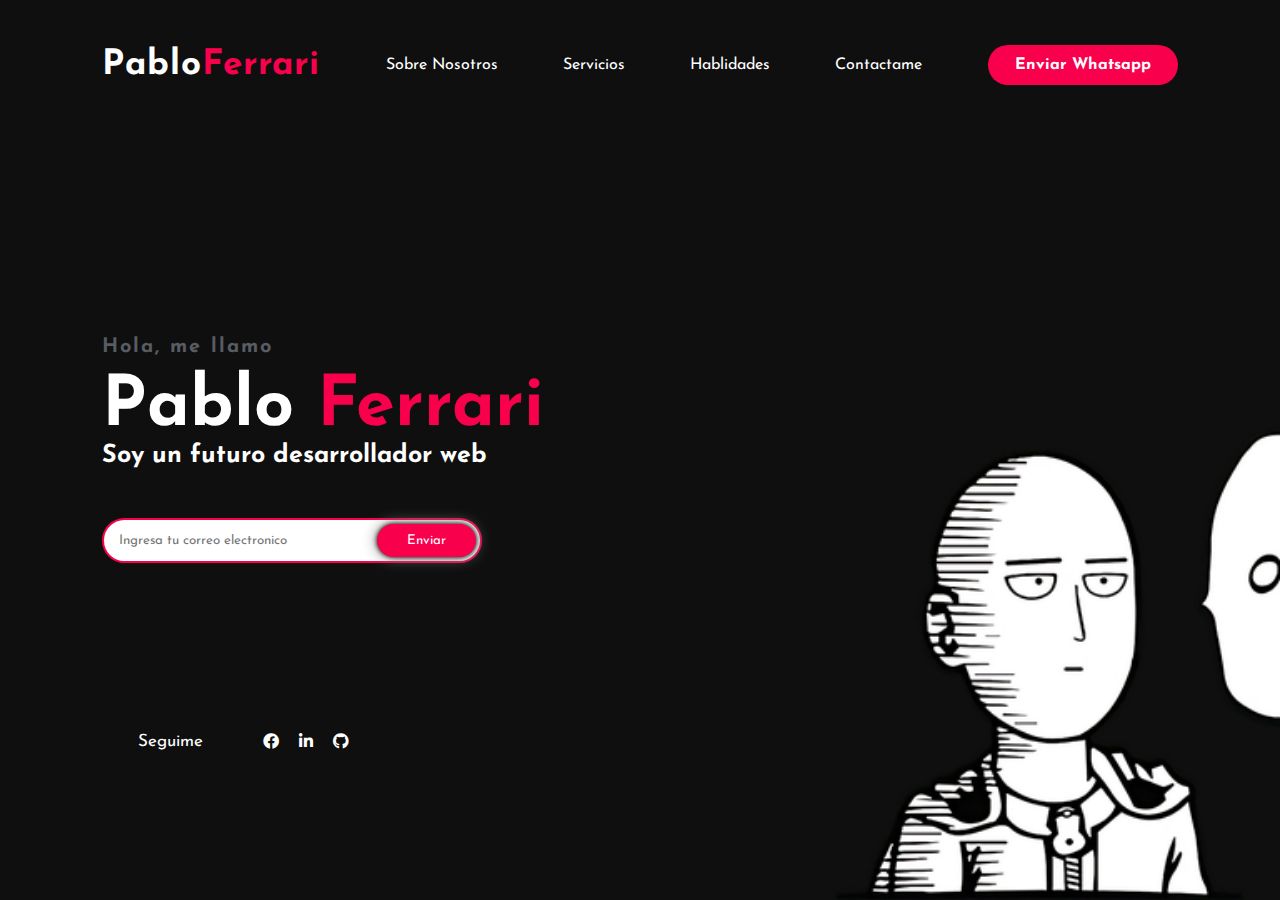
<file: index.html>
<!doctype html>
<html lang=es-
 <head> <meta charset="utf-8">
  <title>Pablo Ferrari</title>
  <link rel="stylesheet" type="text/css" href="estilo.css"> 
  <link rel="stylesheet" href="https://cdnjs.cloudflare.com/ajax/libs/font-awesome/5.15.4/css/all.min.css" integrity="sha512-1ycn6IcaQQ40/MKBW2W4Rhis/DbILU74C1vSrLJxCq57o941Ym01SwNsOMqvEBFlcgUa6xLiPY/NS5R+E6ztJQ==" crossorigin="anonymous" referrerpolicy="no-referrer" />
  <link rel="preconnect" href="https://fonts.googleapis.com">
  <link rel="preconnect" href="https://fonts.gstatic.com" crossorigin>
  <link href="https://fonts.googleapis.com/css2?family=Josefin+Sans:ital,wght@0,200;0,300;0,500;0,600;0,700;1,100;1,200;1,300;1,400;1,500;1,600;1,700&display=swap" rel="stylesheet"> 
  <link rel='shortcut icon' type='image/x-icon' href='favicon.ico' />
</head>
 
 <body>
   <div class="hero">
    <nav>
	 <h2 class="logo">Pablo<span class="red">Ferrari<span></h2>
	 <ul>
	  <li><a href="#">Sobre Nosotros</a></li>
	  <li><a href="#">Servicios</a></li>
	  <li><a href="#">Hablidades</a></li>
	  <li><a href="#">Contactame</a></li>
	 </ul>
	 <a href="https://wa.me/5491136815723" class="btn">Enviar Whatsapp</a>
	</nav>
    
	<div class="contenido">
	 <h4>Hola, me llamo</h4>
	 <h1>Pablo <span>Ferrari</span></h1>
	 <h3>Soy un futuro desarrollador web</h3>
	 <div class="Noticias">
	  <form>
	   <input type="email" name="email" id="mail" placeholder="Ingresa tu correo electronico">
	   <input type="submit" action="mailto:pablo.pdf@clicks.com.ar" name="enviar" value="Enviar">
	  </form>
	 </div>
	 <div class="compartir">
	  <p>Seguime</p>
	  
	  <div class="iconos">
	   <a href="https://www.facebook.com/pablo.ferrari.7186896"><i class="fab fa-facebook"></i></a>
	   <a href="https://www.linkedin.com/in/pablo-ferrari-42a123220/"><i class="fab fa-linkedin-in"></i></a>
	   <a href="https://github.com/pablopdf"><i class="fab fa-github"></i></a>
	  </div>
	 </div>
	</div>
   </div>
 </body>
 
</html>
</file>
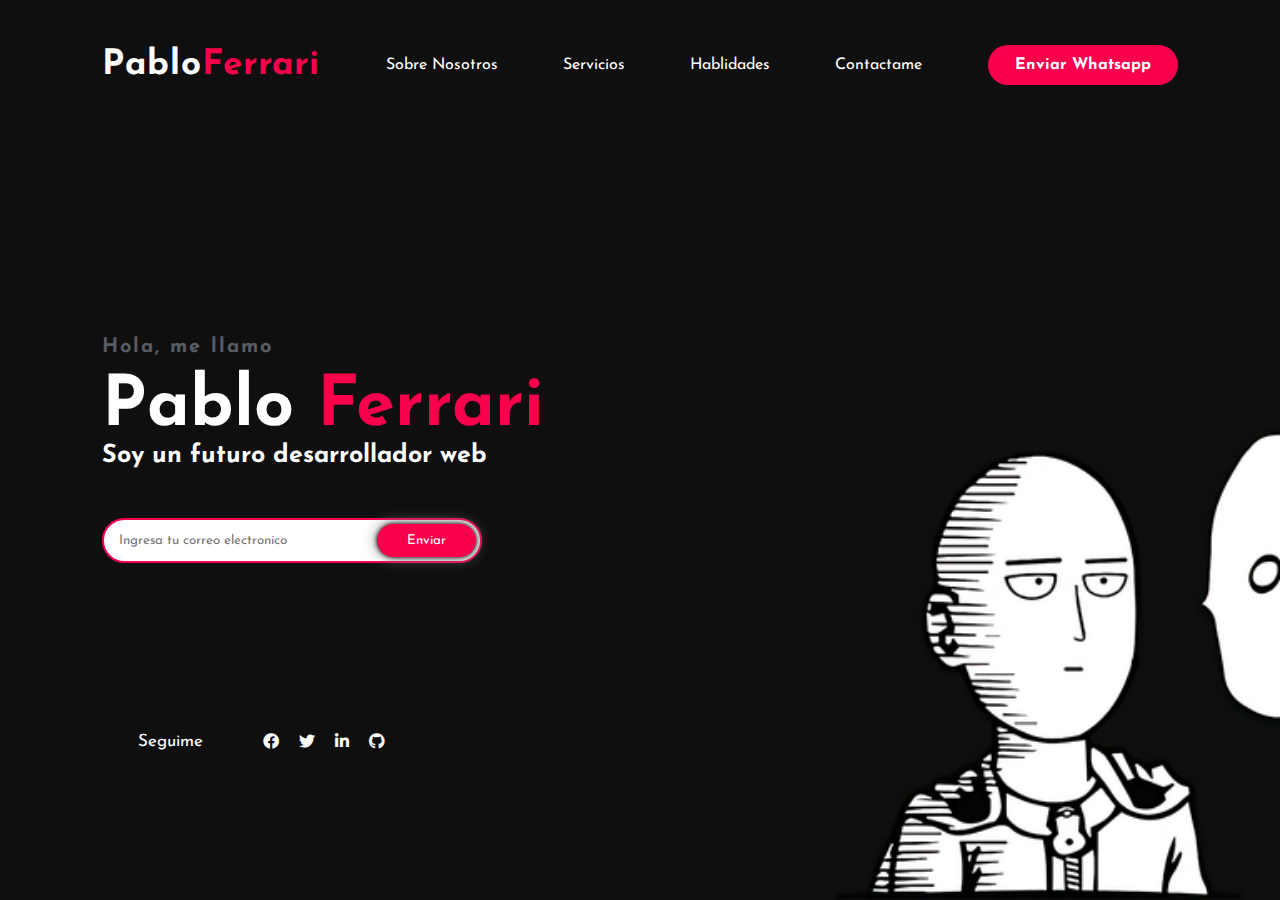
<file: Página prueba css.html>
<!doctype html>
<html lang=es-
 <head> <meta charset="utf-8">
  <title>Pablo Ferrari</title>
  <link rel="stylesheet" type="text/css" href="estilo.css"> 
  <link rel="stylesheet" href="https://cdnjs.cloudflare.com/ajax/libs/font-awesome/5.15.4/css/all.min.css" integrity="sha512-1ycn6IcaQQ40/MKBW2W4Rhis/DbILU74C1vSrLJxCq57o941Ym01SwNsOMqvEBFlcgUa6xLiPY/NS5R+E6ztJQ==" crossorigin="anonymous" referrerpolicy="no-referrer" />
  <link rel="preconnect" href="https://fonts.googleapis.com">
  <link rel="preconnect" href="https://fonts.gstatic.com" crossorigin>
  <link href="https://fonts.googleapis.com/css2?family=Josefin+Sans:ital,wght@0,200;0,300;0,500;0,600;0,700;1,100;1,200;1,300;1,400;1,500;1,600;1,700&display=swap" rel="stylesheet"> 
 </head>
 
 <body>
   <div class="hero">
    <nav>
	 <h2 class="logo">Pablo<span class="red">Ferrari<span></h2>
	 <ul>
	  <li><a href="#">Sobre Nosotros</a></li>
	  <li><a href="#">Servicios</a></li>
	  <li><a href="#">Hablidades</a></li>
	  <li><a href="#">Contactame</a></li>
	 </ul>
	 <a href="#" class="btn">Enviar Whatsapp</a>
	</nav>
    
	<div class="contenido">
	 <h4>Hola, me llamo</h4>
	 <h1>Pablo <span>Ferrari</span></h1>
	 <h3>Soy un futuro desarrollador web</h3>
	 <div class="Noticias">
	  <form>
	   <input type="email" name="email" id="mail" placeholder="Ingresa tu correo electronico">
	   <input type="submit" action="mailto:pablo.pdf@clicks.com.ar" name="enviar" value="Enviar">
	  </form>
	 </div>
	 <div class="compartir">
	  <p>Seguime</p>
	  
	  <div class="iconos">
	   <a href="#"><i class="fab fa-facebook"></i></a>
	   <a href="#"><i class="fab fa-twitter"></i></a>
	   <a href="#"><i class="fab fa-linkedin-in"></i></a>
	   <a href="#"><i class="fab fa-github"></i></a>
	  </div>
	 </div>
	</div>
   </div>
 </body>
 
</html>
</file>
<file: estilo.css>
*{
	padding: 0;
	margin: 0;
	font-family: 'Josefin Sans', sans-serif;
	box-sizing: border-box;
}
.hero{
	height: 100vh;
	width: 100%;
	background-image: url("fondo.jpg");
	background-size: cover;
	background-position: center;
}
nav{
	display: flex;
	align-items: center;
	justify-content: space-between;
	padding-top: 45px;
	padding-left: 8%;
	padding-right: 8%;
}
.logo{
	color:white;
	font-size: 35px;
	letter-spacing: 1px;
	cursor: pointer;
}
span{
	color: #f9004d;
}
nav ul li{
	list-style-type: none;
	display: inline-block;
	padding: 10px 30px;
}
nav ul li a{
	color: white;
	text-decoration: none;
}
nav ul li a:hover{
	color: #f9004d;
	transition: .6s;
}
.btn{
	background-color: #f9004d;
	color: white;
	text-decoration: none;
	border: 2px solid transparent;
	font-weight: bold;
	padding: 10px 25px;
	border-radius: 30px;
	transition: transform .8s;
}
.btn:hover{
	transform: scale(1.1);
}
.contenido{
	position: absolute;
	top: 50%;
	left: 8%;
	transform: translatey(-50%);
}
h1{
	color: white;
	margin: 20px 0px 20 px;
	font-size: 70px;
	
}
h3{
	color:white;
	font-size: 25px;
	margin-bottom: 50px;
}
h4{
	color:#585c63;
	font-size: 20px;
	letter-spacing: 2px;
	margin-bottom: 15px;
}
.Noticias form{
	width: 380px;
	max-width: 100%;
	position: relative;
}
.Noticias form input:first-child{
	display: inline-block;
	width: 100%;
	padding:14px 130px 14px 15px;
	border: 2px solid #f9004d;
	outline: none;
	border-radius: 30px;
	
}
.Noticias form input:last-child{
	position: absolute;
	display: inline-block;
	outline: none;
	border: none;
	padding: 10px 30px;
	border-radius: 30px;
	background-color: #f9004d;
	color: white;
	cursor: pointer;
	box-shadow: 0px 0px 5px #000, 0px 0px 15px #868686;
	top: 6px;
	right: 6px;	
}
.compartir{
	position: absolute;
	top: 175%;
	left: 8%;
	display: flex;
	flex-wrap: nowrap;
	justify-content: flex-start;
	align-items: center;
}
.compartir p{
	font-size: 17px;
	color: white;
	margin-right: 60px;
}
.compartir p:hover{
	color: #f9004d;
	transition: .6s; 
}
.compartir .iconos a{
	display: inline-block;
	color: white;
	margin-right: 15px;
	transition: transform .3s;
}
.compartir .iconos a:hover{
	transform: scale(1.6)
}
</file>
